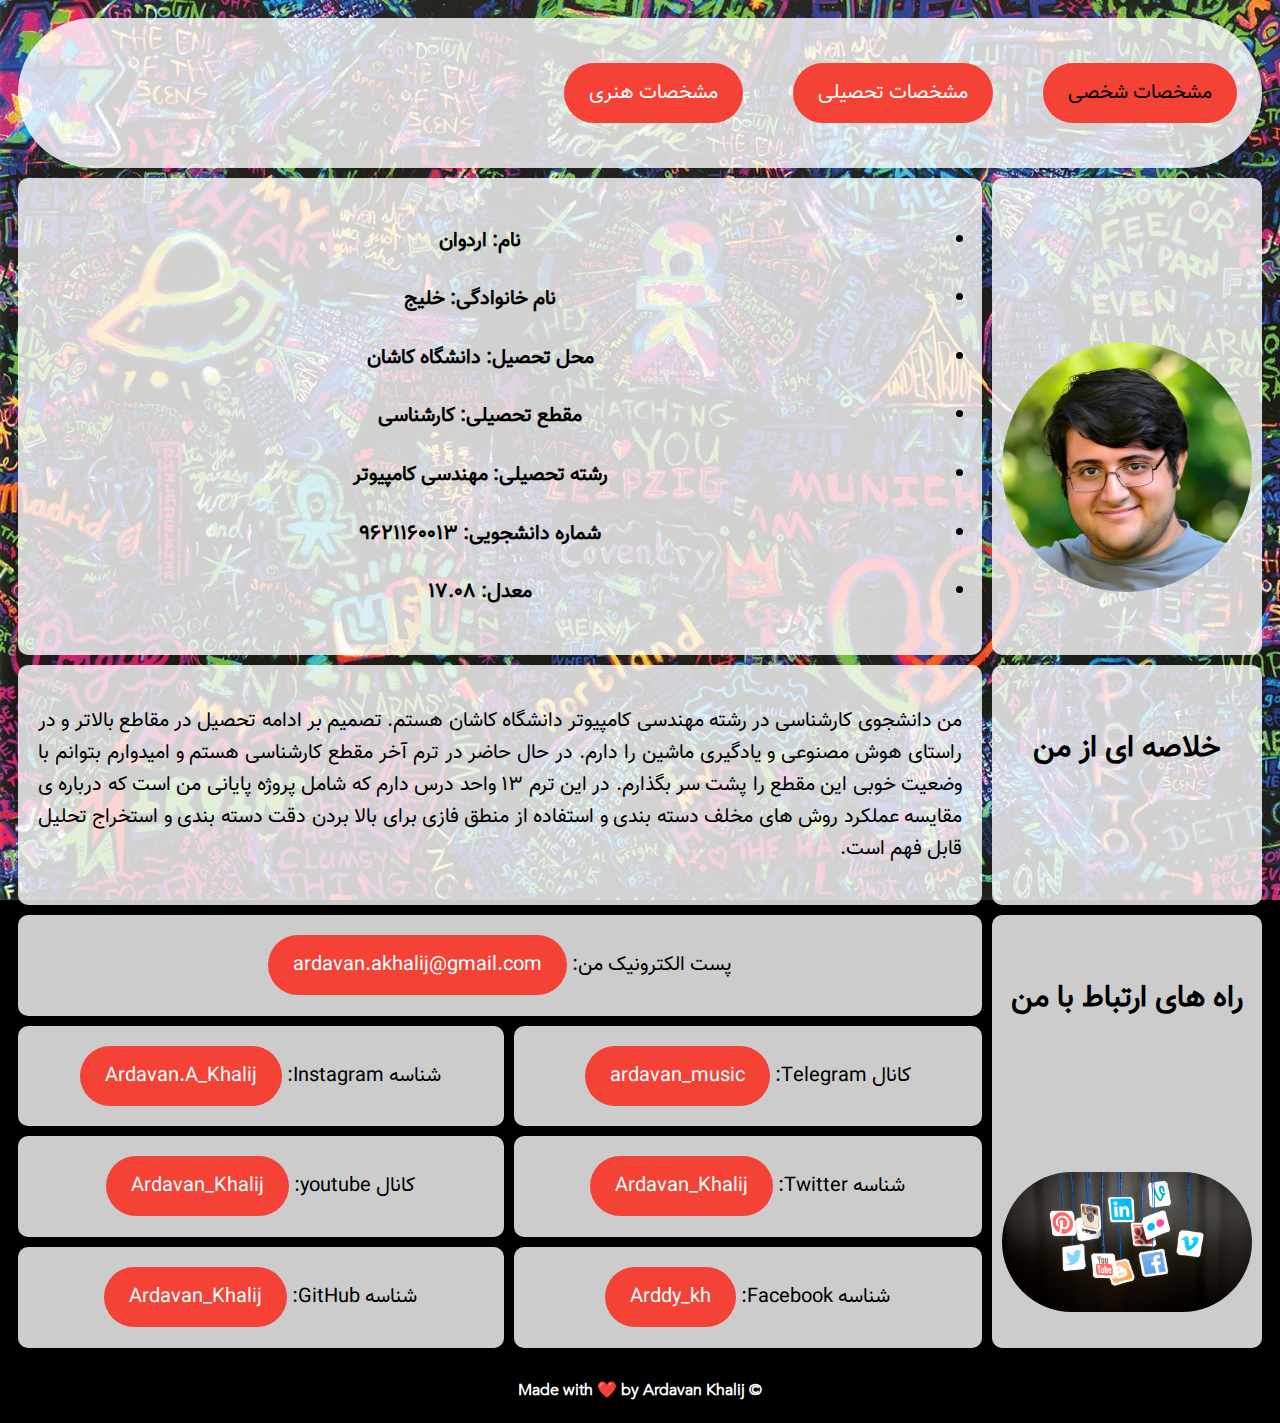
<file: index.html>
<!DOCTYPE html>
<meta name="viewport" content="width=device-width, initial-scale=1.0" />
<html dir="rtl" lang="fa">
	<head>
		<link rel="stylesheet" href="styles.css">
		<meta charset="UTF-8">
		<title>اردوان خلیج</title>
	</head>
	<body>
		<meta charset="UTF-8">
		<div class="grid-container">
			<div id="header-menu" class="item1">
				<div class="flex-container">
					<div>
						<a id="list-Items" href="index.html" class="button">مشخصات شخصی</a>
  					</div>
  					<div>
  						<a href="AcademicCV.html" class="button">مشخصات تحصیلی</a>
  					</div>
  					<div>
  						<a href="ArtisticCV.html" class="button">مشخصات هنری</a>
  					</div>
				</div>
			</div>
			<div id="picture" class="item2">
				<img id="img1" src="Ardavan.JPG" width="100px" class="responsive"/>
			</div>
			<div id="personal" class="item3">
				<ul>
		  			<li><h4>نام: اردوان</h4></li>
		  			<li><h4>نام خانوادگی: خلیج</h4></li>
		  			<li><h4>محل تحصیل: دانشگاه کاشان</h4></li>
		  			<li><h4>مقطع تحصیلی: کارشناسی</h4></li>
		  			<li><h4>رشته تحصیلی: مهندسی کامپیوتر</h4></li>
		  			<li><h4>شماره دانشجویی: ۹۶۲۱۱۶۰۰۱۳</h4></li>
		  			<li><h4>معدل: ۱۷.۰۸</h4></li>
  				</ul>
			</div>  
			<div id="sum" class="item4">
				<h4>خلاصه ای از من</h4>
			</div>
			<div id="sump" class="item5">
				<p>من دانشجوی کارشناسی در رشته مهندسی کامپیوتر دانشگاه کاشان هستم. تصمیم بر ادامه تحصیل در مقاطع بالاتر و در راستای هوش مصنوعی و یادگیری ماشین را دارم. در حال حاضر در ترم آخر مقطع کارشناسی هستم و امیدوارم بتوانم با وضعیت خوبی این مقطع را پشت سر بگذارم. در این ترم ۱۳ واحد درس دارم که شامل پروژه پایانی من است که درباره ی مقایسه عملکرد روش های مخلف دسته بندی و استفاده از منطق فازی برای بالا بردن دقت دسته بندی و استخراج تحلیل قابل فهم است.</p>
			</div>
			<div id="comminu" class="item6">
				<h4>راه های ارتباط با من</h4>
				<img id="img2" src="SocialMedia.JPG" width="100px" class="responsive"/>
			</div>
			<div class="item7">
			پست الکترونیک من: <a id="email" href="mailto:ardavan.akhalij@gmail.com">ardavan.akhalij@gmail.com</a>
			</div>
			<div class="item8">
کانال Telegram: <a id="telegram" href="http://t.me/ardavan_music">ardavan_music</a>
			</div>
			<div class="item9">
				  شناسه Instagram: <a id="instagram" href="https://www.instagram.com/ardavan.a_khalij/">Ardavan.A_Khalij</a>
			</div>
			<div class="item10">
				شناسه Twitter: <a id="twitter" href="https://twitter.com/ardavan_khalij">Ardavan_Khalij</a>
			</div>
			<div class="item11">
				 کانال youtube: <a id="youtube" href="https://www.youtube.com/channel/UCYP81Ay41cZFnR0-Qx4-9Hw">Ardavan_Khalij</a>
			</div>
			<div class="item12">
				 شناسه Facebook: <a id="facebook" href=""https://www.facebook.com/ardavan.khalij"">Arddy_kh</a>
			</div>
			<div class="item13">
				 شناسه GitHub: <a id="github" href="https://github.com/ArdavanKhalij">Ardavan_Khalij</a>
			</div>
		</div>
		<div class="footer">
			<h4>© Made with ❤️ by Ardavan Khalij</h4>
		</div>
		    <script>
			    
			    var lm_color = 1;
            function changeColor() {
                var x = document.getElementById("list-Items");
                //console.log(Cu_color);
                if (lm_color == 1){
                    x.style.color = "black";
                    lm_color = 0;
                }
                else{
                    x.style.color = "white";
                    lm_color = 1;
                }
            }       
            window.setInterval(changeColor,500);
			    
            document.getElementById("picture").addEventListener("mouseover",function() {
                var elements = document.getElementsByClassName("grid-container");
                elements[0].style.backgroundColor = "#8b0000";
            });
            document.getElementById("picture").addEventListener("mouseout",function() {
                var elements = document.getElementsByClassName("grid-container");
                elements[0].style.backgroundColor = "rgba(0, 0, 0, 0)";
            });  
            
            document.getElementById("comminu").addEventListener("mouseover",function() {
                var elements = document.getElementsByClassName("grid-container");
                elements[0].style.backgroundColor = "#00008b";
            });
            document.getElementById("comminu").addEventListener("mouseout",function() {
                var elements = document.getElementsByClassName("grid-container");
                elements[0].style.backgroundColor = "rgba(0, 0, 0, 0)";
            });
            
			document.getElementById("header-menu").addEventListener("mouseover",function() {
                var elements = document.getElementsByClassName("grid-container");
                elements[0].style.backgroundColor = "#ffae42";
            });
            document.getElementById("header-menu").addEventListener("mouseout",function() {
                var elements = document.getElementsByClassName("grid-container");
                elements[0].style.backgroundColor = "rgba(0, 0, 0, 0)";
            });
            
            document.getElementById("personal").addEventListener("mouseover",function() {
                var elements = document.getElementsByClassName("grid-container");
                elements[0].style.backgroundColor = "green";
            });
            document.getElementById("personal").addEventListener("mouseout",function() {
                var elements = document.getElementsByClassName("grid-container");
                elements[0].style.backgroundColor = "rgba(0, 0, 0, 0)";
            });
            
            document.getElementById("sum").addEventListener("mouseover",function() {
                var elements = document.getElementsByClassName("grid-container");
                elements[0].style.backgroundColor = "purple";
            });
            document.getElementById("sum").addEventListener("mouseout",function() {
                var elements = document.getElementsByClassName("grid-container");
                elements[0].style.backgroundColor = "rgba(0, 0, 0, 0)";
            });
            
            document.getElementById("sump").addEventListener("mouseover",function() {
                var elements = document.getElementsByClassName("grid-container");
                elements[0].style.backgroundColor = "grey";
            });
            document.getElementById("sump").addEventListener("mouseout",function() {
                var elements = document.getElementsByClassName("grid-container");
                elements[0].style.backgroundColor = "rgba(0, 0, 0, 0)";
            });
            
            document.getElementById("email").addEventListener("mouseover",function() {
                var elements = document.getElementsByClassName("grid-container");
                elements[0].style.backgroundColor = "blue";
            });
            document.getElementById("email").addEventListener("mouseout",function() {
                var elements = document.getElementsByClassName("grid-container");
                elements[0].style.backgroundColor = "rgba(0, 0, 0, 0)";
            });
            
            document.getElementById("instagram").addEventListener("mouseover",function() {
                var elements = document.getElementsByClassName("grid-container");
                elements[0].style.backgroundColor = "#e4405f";
            });
            document.getElementById("instagram").addEventListener("mouseout",function() {
                var elements = document.getElementsByClassName("grid-container");
                elements[0].style.backgroundColor = "rgba(0, 0, 0, 0)";
            });
            
            document.getElementById("telegram").addEventListener("mouseover",function() {
                var elements = document.getElementsByClassName("grid-container");
                elements[0].style.backgroundColor = "#0088cc";
            });
            document.getElementById("telegram").addEventListener("mouseout",function() {
                var elements = document.getElementsByClassName("grid-container");
                elements[0].style.backgroundColor = "rgba(0, 0, 0, 0)";
            });
            
            document.getElementById("twitter").addEventListener("mouseover",function() {
                var elements = document.getElementsByClassName("grid-container");
                elements[0].style.backgroundColor = "#55acee";
            });
            document.getElementById("twitter").addEventListener("mouseout",function() {
                var elements = document.getElementsByClassName("grid-container");
                elements[0].style.backgroundColor = "rgba(0, 0, 0, 0)";
            });
            
            document.getElementById("youtube").addEventListener("mouseover",function() {
                var elements = document.getElementsByClassName("grid-container");
                elements[0].style.backgroundColor = "red";
            });
            document.getElementById("youtube").addEventListener("mouseout",function() {
                var elements = document.getElementsByClassName("grid-container");
                elements[0].style.backgroundColor = "rgba(0, 0, 0, 0)";
            });
            
            document.getElementById("facebook").addEventListener("mouseover",function() {
                var elements = document.getElementsByClassName("grid-container");
                elements[0].style.backgroundColor = "#4267B2";
            });
            document.getElementById("facebook").addEventListener("mouseout",function() {
                var elements = document.getElementsByClassName("grid-container");
                elements[0].style.backgroundColor = "rgba(0, 0, 0, 0)";
            });
            
            document.getElementById("github").addEventListener("mouseover",function() {
                var elements = document.getElementsByClassName("grid-container");
                elements[0].style.backgroundColor = "black";
            });
            document.getElementById("github").addEventListener("mouseout",function() {
                var elements = document.getElementsByClassName("grid-container");
                elements[0].style.backgroundColor = "rgba(0, 0, 0, 0)";
            });
          </script>
	</body>
</html>
</file>
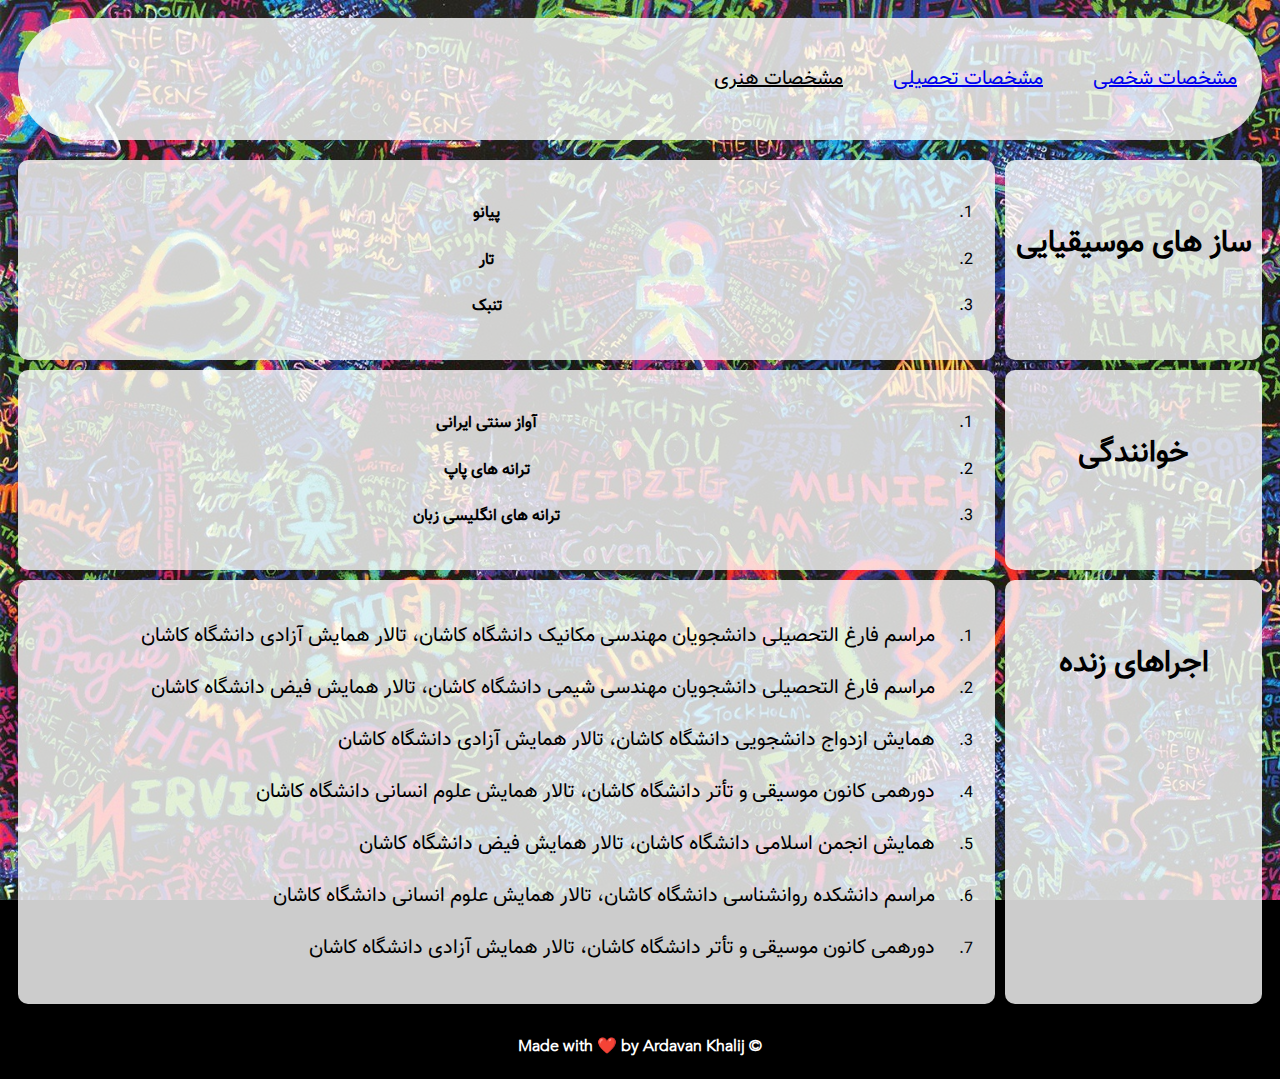
<file: ArtisticCV.html>
<!DOCTYPE html>
<meta name="viewport" content="width=device-width, initial-scale=1.0" />
<html dir="rtl" lang="fa">
	<head>
		<link rel="stylesheet" href="styles2.css">
		<meta charset="UTF-8">
		<title>اردوان خلیج</title>
	</head>
	<body>
		<meta charset="UTF-8">
		<div class="grid-container">
			<div id="header-menu" class="item1">
				<div class="flex-container">
					<div>
						<a href="index.html" class="button">مشخصات شخصی</a>
  					</div>
  					<div>
  						<a href="AcademicCV.html" class="button">مشخصات تحصیلی</a>
  					</div>
  					<div>
  						<a id="list-Items" href="ArtisticCV.html" class="button">مشخصات هنری</a>
  					</div>
				</div>
			</div>
			<div id="picture" class="item4">
				<h4>ساز های موسیقیایی</h4>
			</div>
			<div id="sum" class="item5">
				<ol>
					<li><h4>پیانو</h4></li>
					<li><h4>تار</h4></li>
					<li><h4>تنبک</h4></li>
				</ol>
			</div>
			<div id="comminu" class="item6">
				<h4>خوانندگی</h4>
			</div>
			<div id="twitter" class="item7">
				<ol>
					<li><h4>آواز سنتی ایرانی</h4></li>
					<li><h4>ترانه های پاپ</h4></li>
					<li><h4>ترانه های انگلیسی زبان</h4></li>
				</ol>
			</div>
			<div id="personal" class="item8">
				<h4>اجراهای زنده</h4>
			</div>
			<div id="email" class="item9">
				<ol>
					<li><p>مراسم فارغ التحصیلی دانشجویان مهندسی مکانیک دانشگاه کاشان، تالار همایش آزادی دانشگاه کاشان</p></li>
					<li><p>مراسم فارغ التحصیلی دانشجویان مهندسی شیمی دانشگاه کاشان، تالار همایش فیض دانشگاه کاشان</p></li>
					<li><p>همایش ازدواج دانشجویی دانشگاه کاشان، تالار همایش آزادی دانشگاه کاشان</p></li>
					<li><p>دورهمی کانون موسیقی و تأتر دانشگاه کاشان، تالار همایش علوم انسانی دانشگاه کاشان</p></li>
					<li><p>همایش انجمن اسلامی دانشگاه کاشان، تالار همایش فیض دانشگاه کاشان</h4></li>
					<li><p>مراسم دانشکده روانشناسی دانشگاه کاشان، تالار همایش علوم انسانی دانشگاه کاشان</p></li>
					<li><p>دورهمی کانون موسیقی و تأتر دانشگاه کاشان، تالار همایش آزادی دانشگاه کاشان</p></li>
				</ol>
			</div>
		</div>
		<div class="footer">
			<h4>© Made with ❤️ by Ardavan Khalij</h4>
		</div>
		<script>
			
			var lm_color = 1;
            function changeColor() {
                var x = document.getElementById("list-Items");
                //console.log(Cu_color);
                if (lm_color == 1){
                    x.style.color = "black";
                    lm_color = 0;
                }
                else{
                    x.style.color = "white";
                    lm_color = 1;
                }
            }       
            window.setInterval(changeColor,500);
			
            document.getElementById("picture").addEventListener("mouseover",function() {
                var elements = document.getElementsByClassName("grid-container");
                elements[0].style.backgroundColor = "#8b0000";
            });
            document.getElementById("picture").addEventListener("mouseout",function() {
                var elements = document.getElementsByClassName("grid-container");
                elements[0].style.backgroundColor = "rgba(0, 0, 0, 0)";
            });  
            
            document.getElementById("comminu").addEventListener("mouseover",function() {
                var elements = document.getElementsByClassName("grid-container");
                elements[0].style.backgroundColor = "#00008b";
            });
            document.getElementById("comminu").addEventListener("mouseout",function() {
                var elements = document.getElementsByClassName("grid-container");
                elements[0].style.backgroundColor = "rgba(0, 0, 0, 0)";
            });
            
			document.getElementById("header-menu").addEventListener("mouseover",function() {
                var elements = document.getElementsByClassName("grid-container");
                elements[0].style.backgroundColor = "#ffae42";
            });
            document.getElementById("header-menu").addEventListener("mouseout",function() {
                var elements = document.getElementsByClassName("grid-container");
                elements[0].style.backgroundColor = "rgba(0, 0, 0, 0)";
            });
            
            document.getElementById("personal").addEventListener("mouseover",function() {
                var elements = document.getElementsByClassName("grid-container");
                elements[0].style.backgroundColor = "green";
            });
            document.getElementById("personal").addEventListener("mouseout",function() {
                var elements = document.getElementsByClassName("grid-container");
                elements[0].style.backgroundColor = "rgba(0, 0, 0, 0)";
            });
            
            document.getElementById("sum").addEventListener("mouseover",function() {
                var elements = document.getElementsByClassName("grid-container");
                elements[0].style.backgroundColor = "purple";
            });
            document.getElementById("sum").addEventListener("mouseout",function() {
                var elements = document.getElementsByClassName("grid-container");
                elements[0].style.backgroundColor = "rgba(0, 0, 0, 0)";
            });
            
            document.getElementById("email").addEventListener("mouseover",function() {
                var elements = document.getElementsByClassName("grid-container");
                elements[0].style.backgroundColor = "blue";
            });
            document.getElementById("email").addEventListener("mouseout",function() {
                var elements = document.getElementsByClassName("grid-container");
                elements[0].style.backgroundColor = "rgba(0, 0, 0, 0)";
            });

            document.getElementById("twitter").addEventListener("mouseover",function() {
                var elements = document.getElementsByClassName("grid-container");
                elements[0].style.backgroundColor = "#55acee";
            });
            document.getElementById("twitter").addEventListener("mouseout",function() {
                var elements = document.getElementsByClassName("grid-container");
                elements[0].style.backgroundColor = "rgba(0, 0, 0, 0)";
            });
          </script>
	</body>
</html>
</file>
<file: styles.css>
html{
	background-image: url('grid_container_BG.JPG');
	background-size: cover;
	background-repeat: no-repeat;
	background-attachment: fixed;
	align-content: center;
	align-items: center;
	align-self: center;
	background-color: black;
	font-family: "VAZIR";
	font-weight: 100;
}

.footer {
   position: inherit;
   border-radius: 1000px;
   left: 0;
   bottom: 0;
   width: 100%;
   background-color: black;
   color: white;
   text-align: center;
   font-family: "Avenir"
}

@font-face {
  font-family: 'Avenir';
  src:  url('Avenir.ttc') format('truetype');
}

@font-face {
  font-family: 'VAZIR';
  src:  url('Vazir.ttf') format('truetype');
}

a:link, a:visited {
  background-color: #f44336;
  color: white;
  padding: 14px 25px;
  border-radius: 90px;
  text-align: center;
  text-decoration: none;
  display: inline-block;
}
a:hover, a:active {
  background-color: red;
}

.responsive {
  width: 250px;
  height: auto;
}
img {
  border-radius: 1000px;
  margin-top: 110px;
  margin-left: 10px;
  margin-right: 10px;
}

ul{
	font-family: "VAZIR";
	font-size: 20px;
	padding: 10px:
}

p{
	font-family: "VAZIR";
	font-size: 20px;
	text-align: justify;
	margin: 20px;
}

.item1 { 
	grid-area: header;
	border-radius: 90px;
	font-family: "VAZIR";
}
.item2 { 
	grid-area: Picture;
	border-radius: 10px;
	align-content: center;
	font-family: "VAZIR";
}
.item3 { 
	grid-area: PersonalInfo;
	border-radius: 10px;
	font-family: "VAZIR";
}
.item4 { 
	grid-area: Summery; 
	border-radius: 10px;
	font-family: "VAZIR";
	text-align: justify;
	font-size: 30px;
}
.item5 { 
	grid-area: AboutMe; 
	border-radius: 10px;
	font-family: "VAZIR";
	text-align: justify;
}
.item6 { 
	grid-area: social; 
	border-radius: 10px;
	font-family: "VAZIR";
	text-align: justify;
	font-size: 30px;
}
.item7 { 
	grid-area: gmail; 
	border-radius: 10px;
	font-family: "VAZIR";
	text-align: justify;
	font-size: 20px;
}
.item8 { 
	grid-area: telegram; 
	border-radius: 10px;
	font-family: "VAZIR";
	text-align: justify;
	font-size: 20px;
}
.item9 { 
	grid-area: instagram; 
	border-radius: 10px;
	font-family: "VAZIR";
	text-align: justify;
	font-size: 20px
}
.item10 { 
	grid-area: Twitter; 
	border-radius: 10px;
	font-family: "VAZIR";
	text-align: justify;
	font-size: 20px;
}
.item11 { 
	grid-area: youtube; 
	border-radius: 10px;
	font-family: "VAZIR";
	text-align: justify;
	font-size: 20px;
}
.item12 { 
	grid-area: Facebook; 
	border-radius: 10px;
	font-family: "VAZIR";
	text-align: justify;
	font-size: 20px;
}
.item13 { 
	grid-area: github; 
	border-radius: 10px;
	font-family: "VAZIR";
	text-align: justify;
	font-size: 20px;
}

.grid-container {
  display: grid;
  grid-template-areas:
    'header header header header header header header'
    'Picture PersonalInfo PersonalInfo PersonalInfo PersonalInfo PersonalInfo PersonalInfo'
    'Summery AboutMe AboutMe AboutMe AboutMe AboutMe AboutMe'
    'social gmail gmail gmail gmail gmail gmail'
    'social telegram telegram telegram instagram instagram instagram'
    'social Twitter Twitter Twitter youtube youtube youtube'
    'social Facebook Facebook Facebook github github github';
  grid-gap: 10px;
  padding: 10px;
}
.grid-container > div {
  background-color: rgba(255, 255, 255, 0.8);
  text-align: center;
  padding: 20px 0;
}

.flex-container {
  display: flex;
  flex-direction: row;
  flex-wrap: wrap;
  justify-content: right;
  align-items: stretch;
  text-align: center;
}

.flex-container > div {
  margin: 5px;
  padding: 20px;
  font-size: 20px;
  font-family: "VAZIR";
}

@media (max-width: 800px){
	a:link, a:visited {
  		font-size: 12px;
	}
}

@media (max-width: 600px) {
  .flex-container {
    flex-direction: column;
  }
  .grid-container {
  grid-template-areas:
    'header'
    'Picture'
    'PersonalInfo'
    'Summery'
    'AboutMe'
    'social'
    'gmail'
    'telegram'
    'instagram'
    'Twitter'
    'youtube'
    'Facebook'
    'github';
  }
  img{
	margin-top: 0px;
  }
  html{
	background-image: url('grid_container_BG.JPG');
	background-repeat: repeat;
	background-size: auto;
  }
  .item7 { 
		font-size: 12px;
	}
	.item8 { 
		font-size: 13px;
	}
	.item9 { 
		font-size: 13px
	}
	.item10 { 
		font-size: 13px;
	}
	.item11 { 
		font-size: 13px;
	}
	.item12 { 
		font-size: 13px;
	}
	.item13 { 
		font-size: 13px;
	}
	a:link, a:visited {
  		font-size: 12px;
	}
}

@media print {
    p {
	    font-size: 10px;
    }
    img {
	    border-radius: 90px;
    }
	a:link, a:visited {
		color: blue;
	}
	a:hover, a:active {
		color: purple;
	}
	html{
		background-color: white;
  	}
  	.footer {
		color: black;
	}
}
</file>
<file: styles2.css>
html{
	background-image: url('grid_container_BG.JPG');
	background-size: cover;
	background-repeat: no-repeat;
	background-attachment: fixed;
	align-content: center;
	align-items: center;
	align-self: center;
	background-color: black;
}

.footer {
   position: inherit;
   border-radius: 1000px;
   left: 0;
   bottom: 0;
   width: 100%;
   background-color: black;
   color: white;
   text-align: center;
   font-family: "Avenir"
}

@font-face {
  font-family: 'Avenir';
  src:  url('Avenir.ttc') format('truetype');
}

@font-face {
  font-family: 'VAZIR';
  src:  url('Vazir.ttf') format('truetype');
}
HoneyScript-Light

a:link, a:visited {
  background-color: #f44336;
  color: white;
  padding: 14px 25px;
  border-radius: 90px;
  text-align: center;
  text-decoration: none;
  display: inline-block;
}
a:hover, a:active {
  background-color: red;
}

.responsive {
  width: 250px;
  height: auto;
}
img {
  border-radius: 1000px;
  margin-top: 70px;
  margin-left: 10px;
  margin-right: 10px;
}

ul{
	font-family: "VAZIR";
	font-size: 20px;
	padding: 10px:
}

p{
	font-family: "VAZIR";
	font-size: 20px;
	text-align: justify;
	margin: 20px;
}

.item1 { 
	grid-area: header;
	border-radius: 90px;
	font-family: "VAZIR";
}
.item2 { 
	grid-area: Picture;
	border-radius: 10px;
	align-content: center;
	font-family: "VAZIR";
}
.item3 { 
	grid-area: PersonalInfo;
	border-radius: 10px;
	font-family: "VAZIR";
	margin: 20px;
}
.item4 { 
	grid-area: Summery; 
	border-radius: 10px;
	font-family: "VAZIR";
	text-align: justify;
	font-size: 30px;
}
.item5 { 
	grid-area: AboutMe; 
	border-radius: 10px;
	font-family: "VAZIR";
	text-align: justify;
}
.item6 { 
	grid-area: social; 
	border-radius: 10px;
	font-family: "VAZIR";
	text-align: justify;
	font-size: 30px;
}
.item7 { 
	grid-area: gmail; 
	border-radius: 10px;
	font-family: "VAZIR";
	text-align: justify;
}
.item8 {
	grid-area: live; 
	border-radius: 10px;
	font-family: "VAZIR";
	text-align: justify;
	font-size: 30px;
}
.item9 { 
	grid-area: des; 
	border-radius: 10px;
	font-family: "VAZIR";
	text-align: justify;
}

.grid-container {
  display: grid;
  grid-template-areas:
    'header header header header header header'
    'Picture PersonalInfo PersonalInfo PersonalInfo PersonalInfo PersonalInfo'
    'Summery AboutMe AboutMe AboutMe AboutMe AboutMe'
    'social gmail gmail gmail gmail gmail'
    'live des des des des des';
  grid-gap: 10px;
/*   background: url(grid_container_BG.JPG); */
  padding: 10px;
}
.grid-container > div {
  background-color: rgba(255, 255, 255, 0.8);
  text-align: center;
  padding: 20px 0;
}

.flex-container {
  display: flex;
  flex-direction: row;
  flex-wrap: wrap;
  justify-content: right;
  align-items: stretch;
  text-align: center;
}

.flex-container > div {
/*   background-color: #f1f1f1; */
  margin: 5px;
  padding: 20px;
  font-size: 20px;
  font-family: "VAZIR";
}

@media (max-width: 800px){
	a:link, a:visited {
  		font-size: 12px;
	}
}

@media (max-width: 600px) {
  .flex-container {
    flex-direction: column;
  }
  .grid-container {
  grid-template-areas:
    'header'
    'Picture'
    'PersonalInfo'
    'Summery'
    'AboutMe'
    'social'
    'gmail'
    'live'
    'des';
  }
  img{
	margin-top: 0px;
  }
  html{
	background-image: url('grid_container_BG.JPG');
	background-repeat: repeat;
	background-size: auto;
  }
  	a:link, a:visited {
  		font-size: 12px;
	}
}
@media print {
    p {
	    font-size: 10px;
    }
    img {
	    border-radius: 90px;
    }
	a:link, a:visited {
		color: blue;
		font-size: 10px;
	}
	a:hover, a:active {
		color: purple;
		font-size: 10px;
	}
	html{
		background-color: white;
  	}
  	ul{
	  	font-size: 8px;
	}
	ol{
		font-size: 8px;
	}
	.item4 { 
		font-size: 15px;
	}
	.item6 { 
		font-size: 15px;
	}
	.item8 {
		font-size: 15px;
	}
	.footer {
		color: black;
	}
}
</file>
